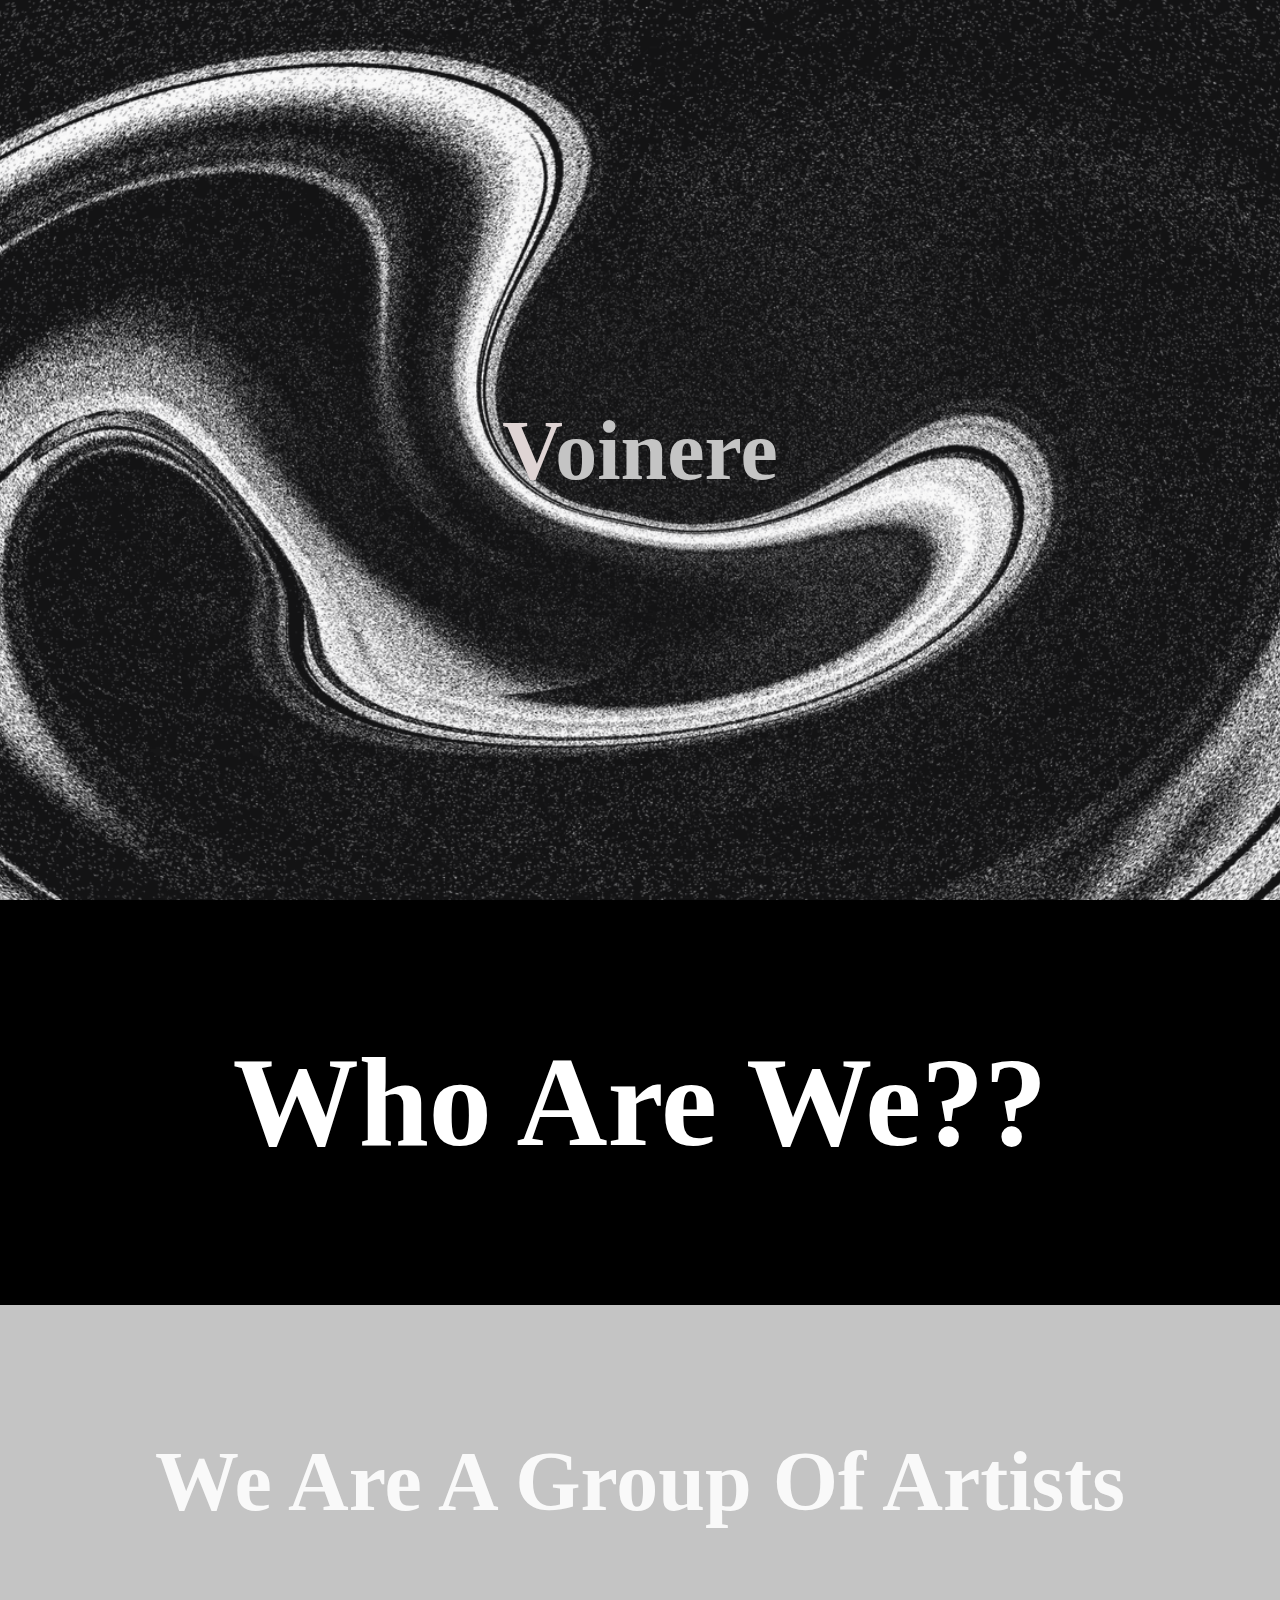
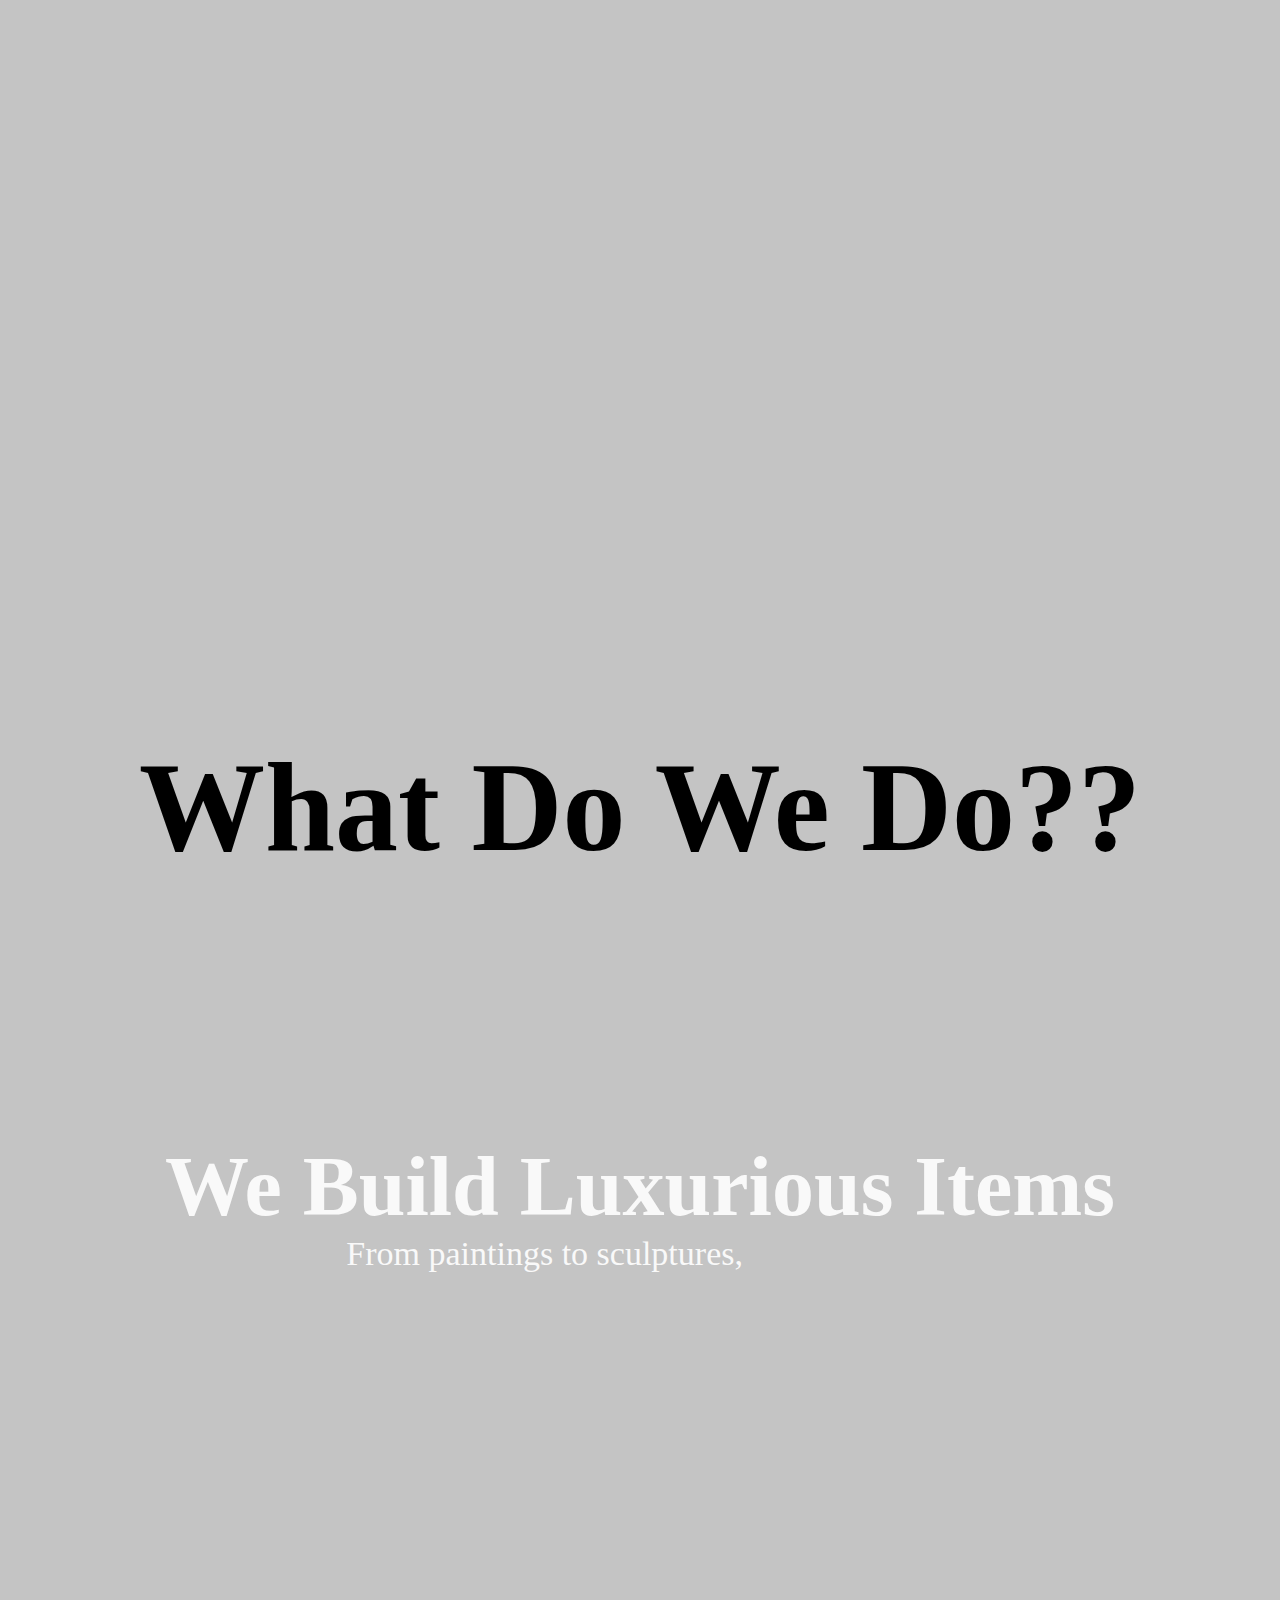
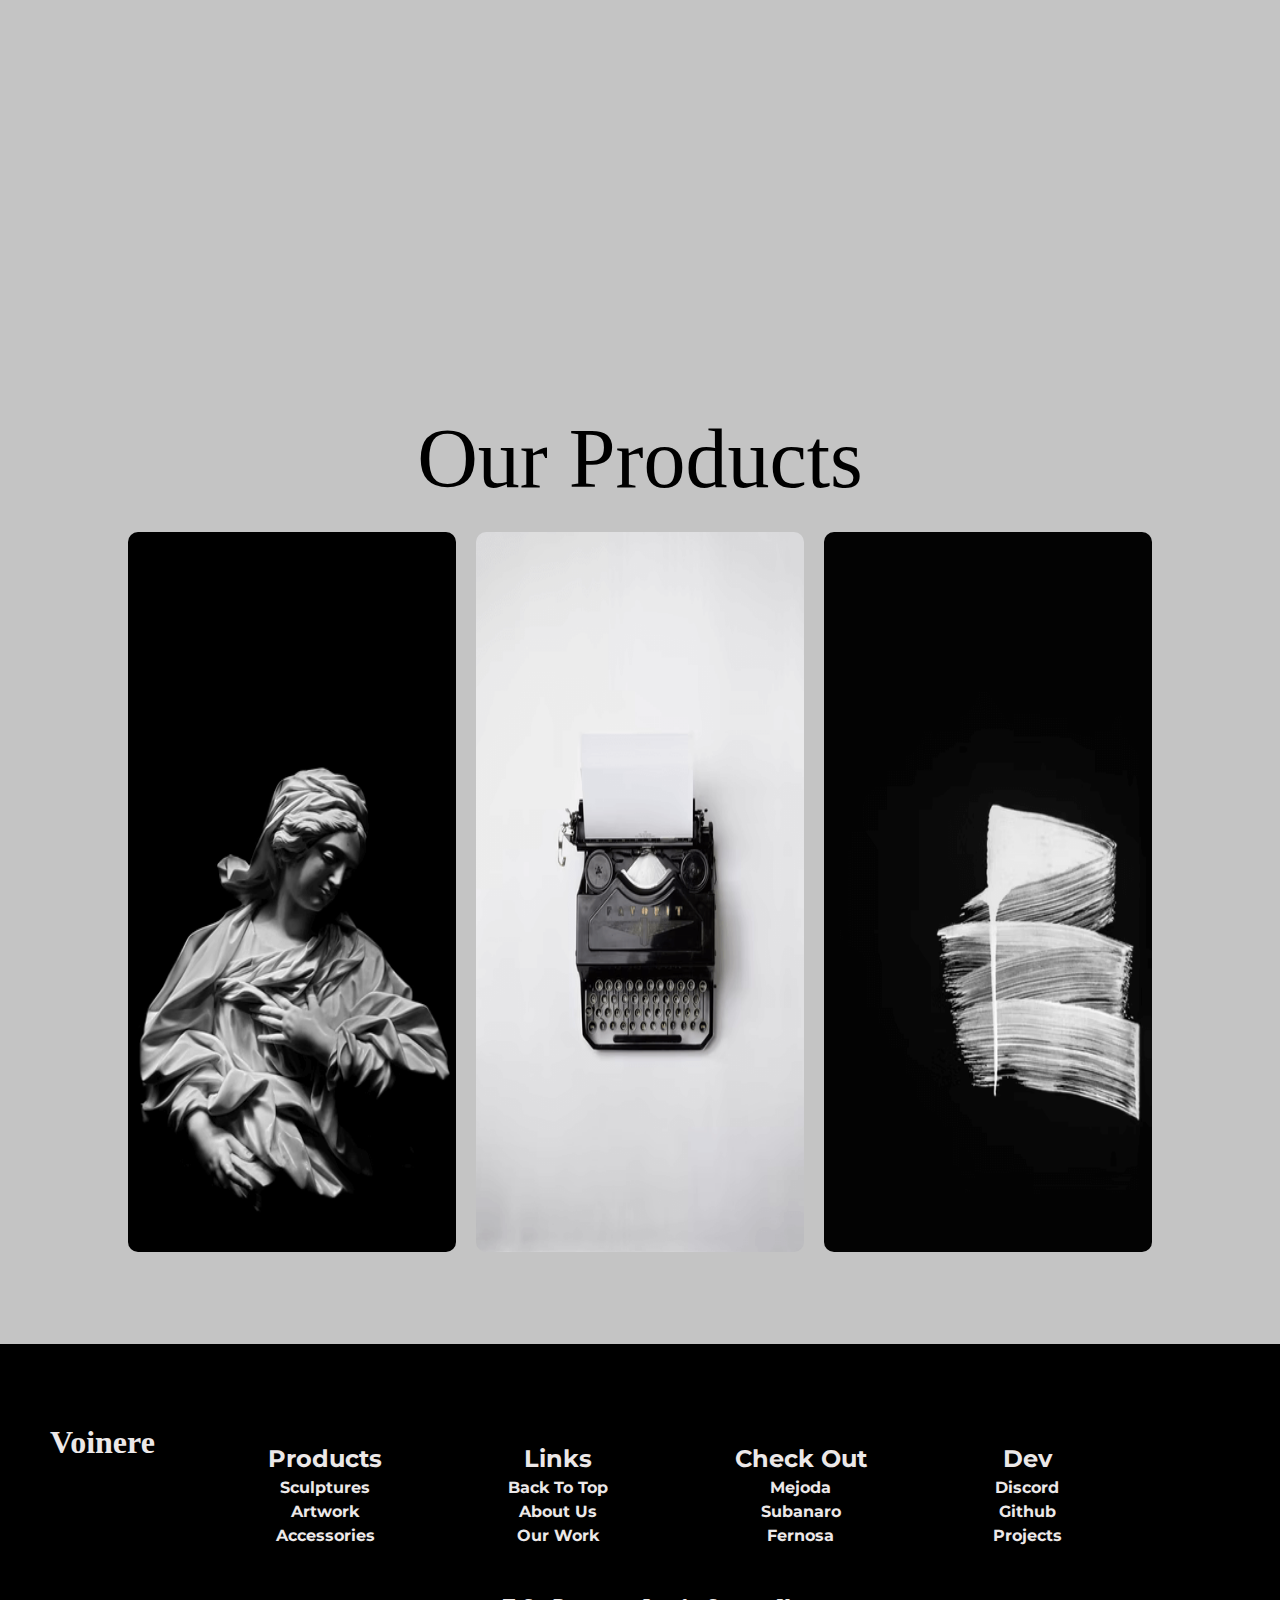
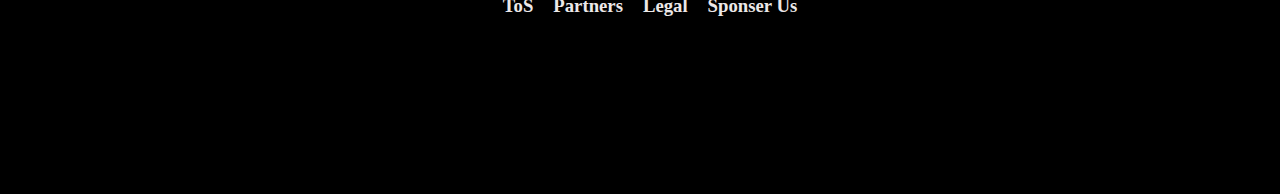
<file: index.html>
<!DOCTYPE html>
<html lang="en">
<head>
    <meta charset="UTF-8">
    <meta http-equiv="X-UA-Compatible" content="IE=edge">
    <meta name="viewport" content="width=device-width, initial-scale=1.0">
    <title>Voinere</title>
    <link rel="stylesheet" href="./FernosaCSS/fernosa.css">
    <link rel="stylesheet" href="./css/voi.css">
    <link rel="stylesheet" href="https://pro.fontawesome.com/releases/v5.10.0/css/all.css" integrity="sha384-AYmEC3Yw5cVb3ZcuHtOA93w35dYTsvhLPVnYs9eStHfGJvOvKxVfELGroGkvsg+p" crossorigin="anonymous"/>
</head>
<body>
    <div class="circuit-black" id="top">
            <h1 class="heading"><span class="v">V</span>oinere</h1>
    </div>

    <section class="aboutus">
        <h2>Who Are We??</h2>
    </section>

    <div class="paralax-1" id="about us">
        <h3>We Are A Group Of Artists</h3>
    </div>

    <section class="our-work">
        <h2>What Do We Do??</h2>
    </section>

    <div class="lux-items" id="ourwork">
        <h3>We Build Luxurious Items</h3>
        <p>From paintings to sculptures,<span style = "color: #c4c4c4;"> we have it all</span></p>
    </div>

    <section class="products">
        <h1 class="pro">Our Products</h1>
       <div class="cards">
            <div class="products-col">
                <img src="./images/sculpt.png" alt="">
                <div class="hover">
                    <h3><a href="#">Sculptures</a></h3>
                </div>
            </div>
            <div class="products-col">
                <img src="./images/type.png" alt="">
                <div class="hover">
                    <h3><a href="#">Accsessories</a></h3>
                </div>
            </div>
            <div class="products-col">
                <img src="./images/art.png" alt="">
                <div class="hover">
                    <h3><a href="#">Artworks</a></h3>
                </div>
            </div>
        </div>
    </section> 
    <footer>
        <div class="footer-black">
            <div class="footer-links-light">
              <h1 class="footer-logo-light hover-white">Voinere</h1>
              <ul class="footer-ul-black">
                <h3 class="ul-heading-light">Products <i class="fab fa-artstation"></i></h3>
                <li><a href="#" class = "link-light hover-white">Sculptures</a></li>
                <li><a href="#" class = "link-light hover-white">Artwork</a></li>
                <li><a href="#" class = "link-light hover-white">Accessories</a></li>
              </ul>
              <ul class="footer-ul-light">
                <h3 class="ul-heading-light">Links  <i class="fas fa-link"></i></h3>
                <li><a href="#top" class = "link-light hover-white">Back To Top</a></li>
                <li><a href="#about us" class = "link-light hover-white">About Us</a></li>
                <li><a href="#ourwork" class = "link-light hover-white">Our Work</a></li>
              </ul>
              <ul class="footer-ul-light">
                <h3 class="ul-heading-light">Check Out <i class="fas fa-external-link-square-alt"></i></h3>
                <li><a target="_blank" href="https://adityeahhh.github.io/Mejoda/" class = "link-light hover-white">Mejoda</a></li>
                <li><a href="#" class = "link-light hover-white">Subanaro</a></li>
                <li><a target="_blank" href="https://github.com/Adityeahhh/Fernosa/" class = "link-light hover-white">Fernosa</a></li>
              </ul>
              <ul class="footer-ul-light">
                <h3 class="ul-heading-light">Dev <i class="fas fa-code"></i></h3>
                <li><a target="_blank" href="https://discord.gg/x4j5WMtv" class = "link-light hover-white">Discord</a></li>
                <li><a target = "_blank" href="https://github.com/Adityeahhh" class = "link-light hover-white">Github</a></li>
                <li><a target="_blank" href="https://github.com/Adityeahhh/Fernosa" class = "link-light hover-white">Projects</a></li>
              </ul>
            </div>
            <div class="bottom-text-light">
              <h3><a class = "link-light hover-white">ToS</a></h3>
              <h3><a class = "link-light hover-white">Partners</a></h3>
              <h3><a class = "link-light hover-white">Legal</a></h3>
              <h3><a class = "link-light hover-white">Sponser Us</a></h3>
            </div>
            <div class="socials-light link-white">
              <a href = "#"><i class="fab fa-instagram  hover-white"></i></a>
              <a href = "#"><i class="fab fa-facebook  hover-white"></i></a>
              <a href = "#"><i class="fab fa-youtube  hover-white"></i></a>
              <a href = "#"><i class="fab fa-linkedin  hover-white"></i></a>
            </div>
          </div>
    </footer>
</body>
</html>
</file>
<file: FernosaCSS/fernosa.css>
*{list-style:none}.footer-black{background-color:#000;height:fit-content;width:100%;position:absolute;bottom:0;min-height:50vh;overflow:hidden}.footer-ul-black{margin:100px 100px 50px 0;display:flex;flex-direction:column;color:#000;font-weight:700;font-family:montserrat;justify-content:center;margin-left:auto;margin-right:auto}.footer-ul-black li{padding-top:5px;margin-right:0}.link-black{color:#000}.footer-links-black{display:flex;flex-direction:row;text-align:center;padding-right:155px}.ul-heading-black{font-size:24px;color:#000}.footer-logo-black{color:#000;padding:80px 50px}.footer-logo-black:hover{transition:.5s}.bottom-text-black{display:flex;justify-content:center;color:#000}.bottom-text-black a{padding-left:20px;padding-bottom:5px}.socials-black{display:flex;justify-content:center;padding-top:15px}.socials-black i{padding-left:5px;color:#000;font-size:30px}.socials-black i:hover{transition:.5s}@media (max-width:1162px){.footer-logo-black{text-align:center;font-size:26px;padding-left:30px}.footer-links-black{flex-direction:row;align-items:center;padding-left:0}.footer-ul-black{margin:100px 5px 5px 5px;padding-left:20px;margin-left:none;margin-right:none;text-align:center}.footer-ul-black li{padding-top:5px}.bottom-text-black{padding-top:15px}.ul-heading-black{font-size:20px}}@media (max-width:775px){.footer-logo-black{font-size:20px}.ul-heading-black{font-size:16px}.footer-links-black{width:90%;margin-top:100px}.footer-ul-black{margin:5px 5px 5px 5px;padding-left:20px;margin-left:none;margin-right:none;text-align:center}.footer-ul-black li{padding-top:5px}.bottom-text-black{padding-top:15px}}@media (max-width:678px){.footer-logo-black{display:block;text-align:center;margin-left:40px;padding-top:0;padding-bottom:0}.footer-links-black{display:flex;flex-direction:column}.footer-ul-black{padding-top:15px}}.footer-lightblack{background-color:#1f1b1b;height:fit-content;width:100%;position:absolute;bottom:0;min-height:50vh;overflow:hidden}.footer-ul-lightblack{margin:100px 100px 50px 0;display:flex;flex-direction:column;color:#1f1b1b;font-weight:700;font-family:montserrat;justify-content:center;margin-left:auto;margin-right:auto}.footer-ul-lightblack li{padding-top:5px;margin-right:0}.link-lightblack{color:#1f1b1b}.footer-links-lightblack{display:flex;flex-direction:row;text-align:center;padding-right:155px}.ul-heading-lightblack{font-size:24px;color:#1f1b1b}.footer-logo-lightblack{color:#1f1b1b;padding:80px 50px}.footer-logo-lightblack:hover{transition:.5s}.bottom-text-lightblack{display:flex;justify-content:center;color:#1f1b1b}.bottom-text-lightblack a{padding-left:20px;padding-bottom:5px}.socials-lightblack{display:flex;justify-content:center;padding-top:15px}.socials-lightblack i{padding-left:5px;color:#1f1b1b;font-size:30px}.socials-lightblack i:hover{transition:.5s}@media (max-width:1162px){.footer-logo-lightblack{text-align:center;font-size:26px;padding-left:30px}.footer-links-lightblack{flex-direction:row;align-items:center;padding-left:0}.footer-ul-lightblack{margin:100px 5px 5px 5px;padding-left:20px;margin-left:none;margin-right:none;text-align:center}.footer-ul-lightblack li{padding-top:5px}.bottom-text-lightblack{padding-top:15px}.ul-heading-lightblack{font-size:20px}}.footer-light{background-color:#ece8e8;height:fit-content;width:100%;position:absolute;bottom:0;min-height:50vh;overflow:hidden}.footer-ul-light{margin:100px 100px 50px 0;display:flex;flex-direction:column;color:#ece8e8;font-weight:700;font-family:montserrat;justify-content:center;margin-left:auto;margin-right:auto}.footer-ul-light li{padding-top:5px;margin-right:0}.link-light{color:#ece8e8}.footer-links-light{display:flex;flex-direction:row;text-align:center;padding-right:155px}.ul-heading-light{font-size:24px;color:#ece8e8}.footer-logo-light{color:#ece8e8;padding:80px 50px}.footer-logo-light:hover{transition:.5s}.bottom-text-light{display:flex;justify-content:center;color:#ece8e8}.bottom-text-light a{padding-left:20px;padding-bottom:5px}.socials-light{display:flex;justify-content:center;padding-top:15px}.socials-light i{padding-left:5px;color:#ece8e8;font-size:30px}.socials-light i:hover{transition:.5s}@media (max-width:1162px){.footer-logo-light{text-align:center;font-size:26px;padding-left:30px}.footer-links-light{flex-direction:row;align-items:center;padding-left:0}.footer-ul-light{margin:100px 5px 5px 5px;padding-left:20px;margin-left:none;margin-right:none;text-align:center}.footer-ul-light li{padding-top:5px}.bottom-text-light{padding-top:15px}.ul-heading-light{font-size:20px}}@media (max-width:775px){.footer-logo-light{font-size:20px}.ul-heading-light{font-size:16px}.footer-links-light{width:90%;margin-top:100px}.footer-ul-light{margin:5px 5px 5px 5px;padding-left:20px;margin-left:none;margin-right:none;text-align:center}.footer-ul-light li{padding-top:5px}.bottom-text-light{padding-top:15px}}@media (max-width:678px){.footer-logo-light{display:block;text-align:center;margin-left:40px;padding-top:0;padding-bottom:0}.footer-links-light{display:flex;flex-direction:column}.footer-ul-light{padding-top:15px}.hover-black:hover{color:#000}.hover-lightblack:hover{color:#1f1b1b}.hover-light:hover{color:#ece8e8}}
</file>
<file: css/voi.css>
@import url(https://fonts.googleapis.com/css2?family=Crafty+Girls&family=Dancing+Script:wght@500;700&family=Inter:wght@300;500;700&family=Montserrat:wght@300&family=Orbitron:wght@400;600;700;800&family=Poppins:wght@300;500;700&display=swap);body,html{height:100%;margin:0;padding:0;background-color:#c4c4c4;font-family:raleway;scroll-behavior:smooth}*{margin:0;padding:0;text-decoration:none;list-style:none}.circuit-black{margin-top:0;background:url(../images/bg1.png);min-height:100%;width:100%;background-position:center;background-repeat:no-repeat;background-size:cover;opacity:.7;display:flex;align-items:center;justify-content:center}.paralax-1{background:url(../images/bg2.png);min-height:100%;margin-top:0;background-position:center;background-repeat:no-repeat;background-size:cover}.lux-items{background:url(../images/bg3.png);min-height:100%;background-position:center;background-repeat:no-repeat;background-size:cover}.circuit-black,.lux-items,.paralax-1{position:relative;opacity:.9;background-attachment:fixed}.aboutus{height:45vh;width:100%;background-color:#000;color:#fff;font-size:84px;display:flex;align-items:center;justify-content:center}.our-work{height:45vh;width:100%;background-color:#c4c4c4;color:#000;font-size:84px;display:flex;align-items:center;justify-content:center}.circuit-black h1{font-size:84px;color:#c4c4c4;text-align:center}.paralax-1 h3{font-size:84px;padding-top:10%;color:#fff;text-align:center}.lux-items h3{font-size:84px;padding-top:10%;color:#fff;text-align:center}.lux-items p{font-size:34px;color:#fff;text-align:center}.products{height:100vh;background-color:#c4c4c4}.products h1{font-size:84px;color:#000;margin-top:-100px;text-align:center;font-weight:300;padding-bottom:25px}.products h3 a{color:#000}.v{color:#e2d6d6}.cards{flex-direction:row;display:flex;justify-content:space-between}.products{width:80%;margin:auto;text-align:center;padding-top:200px}.products-col{flex-basis:32%;height:80vh;position:relative;border-radius:10px;margin-bottom:30px;overflow:hidden}.products-col img{width:100%;height:100%}.hover{background:0 0;width:100%;height:100%;top:0;left:0;position:absolute;transition:.5s}.hover:hover{background:rgba(236,226,226,.568)}.hover h3{width:100%;font-size:26px;font-weight:500;color:#000;bottom:0;left:50%;position:absolute;transform:translateX(-50%);opacity:0;transition:.5s}.hover:hover h3{opacity:1;bottom:49%}.products h1{font-size:84px}footer{position:relative;padding-top:30%}.link-white{color:#fff}.hover-white:hover{color:#c4c4c4}@media (max-width:1130px){.v{color:#fff;font-weight:bolder}.aboutus h2{font-size:74px}.paralax-1 h3{font-size:60px}.our-work h2{font-size:74px}.lux-items h3{font-size:60px}.lux-items p{font-size:24px}}@media (max-width:805px){.cards{flex-direction:column}.aboutus h2{font-size:64px}.paralax-1 h3{font-size:30px}.our-work h2{font-size:64px}.lux-items h3{font-size:30px}.lux-items p{font-size:20px}footer{position:relative;margin-top:400%}}@media (max-width:666px){.cards{flex-direction:column}.aboutus h2{font-size:54px}.paralax-1 h3{font-size:40px}.our-work h2{font-size:54px}.lux-items h3{font-size:40px}.lux-items p{font-size:20px}.products h1{font-size:54px}}@media (max-width:666px){.cards{flex-direction:column}.aboutus h2{font-size:34px}.paralax-1 h3{font-size:26px}.our-work h2{font-size:34px}.lux-items h3{font-size:30px}.lux-items p{font-size:20px}.products h1{font-size:34px}}
</file>
